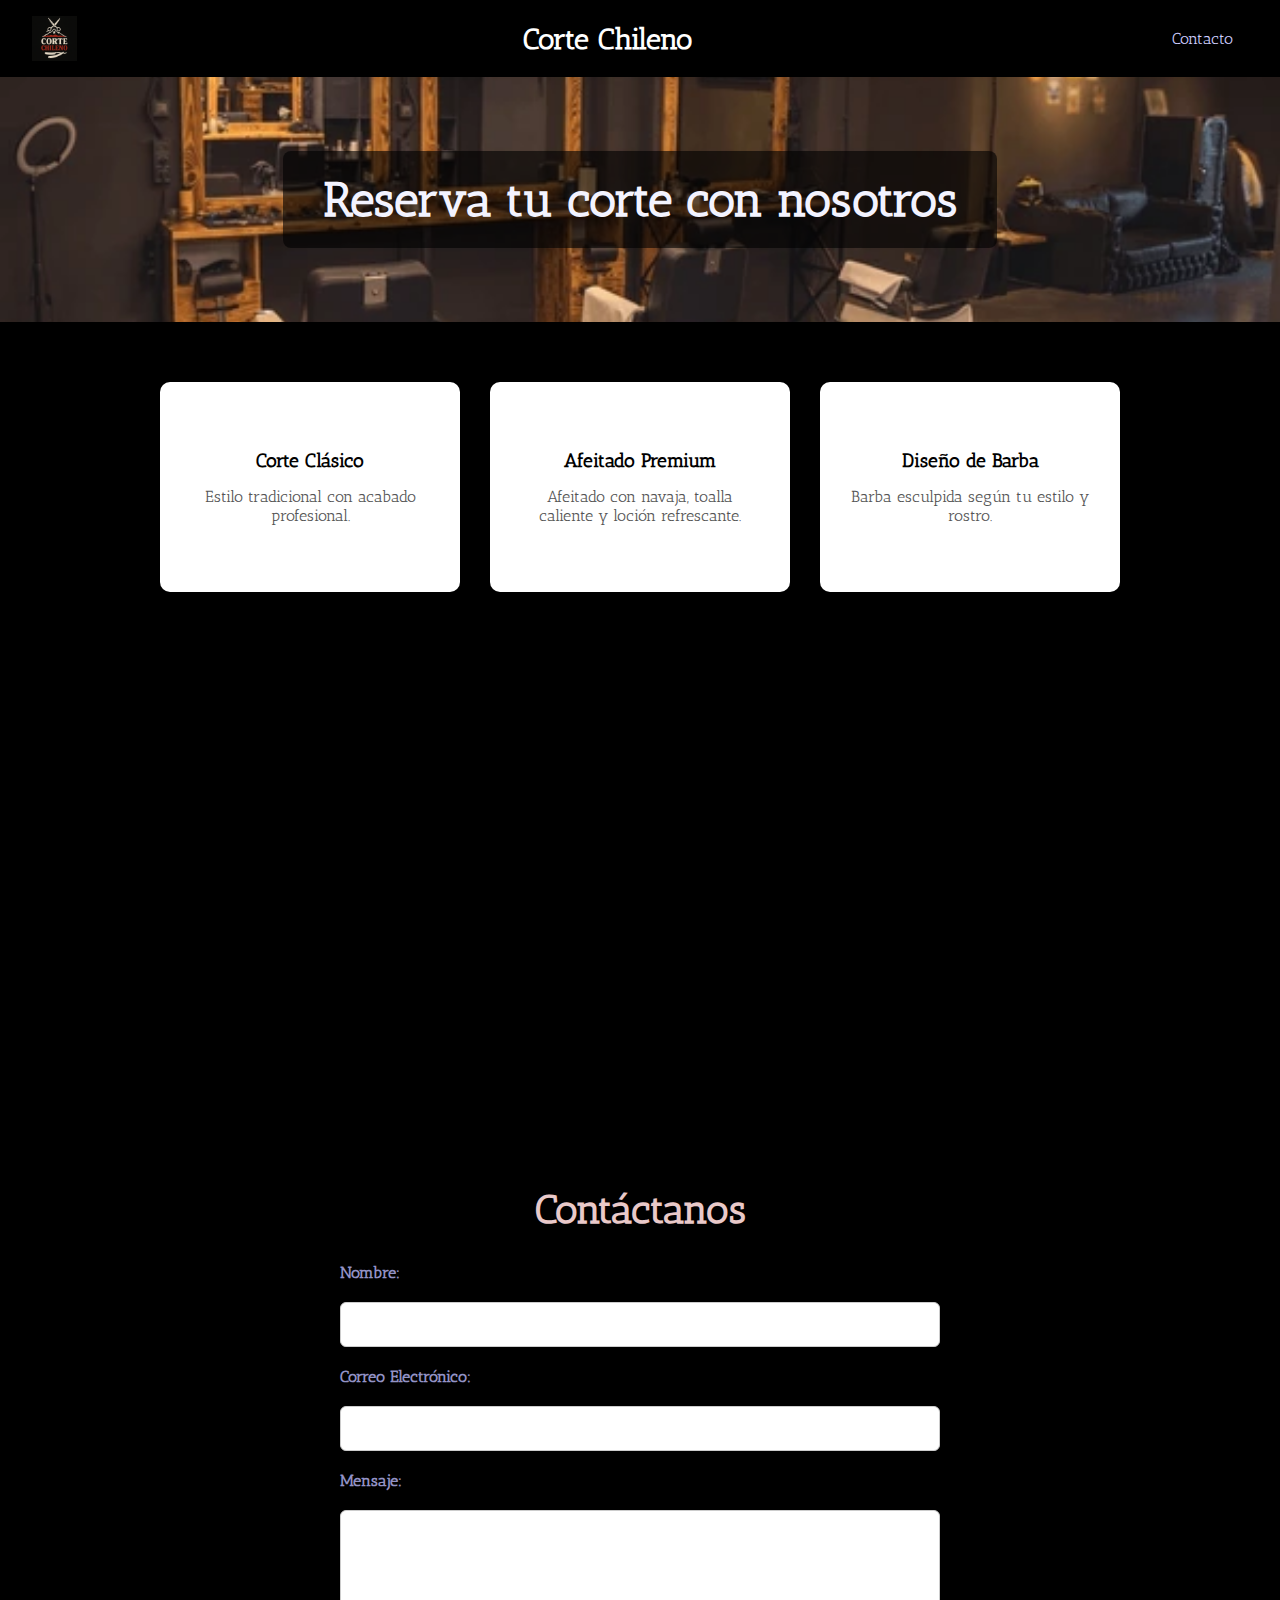
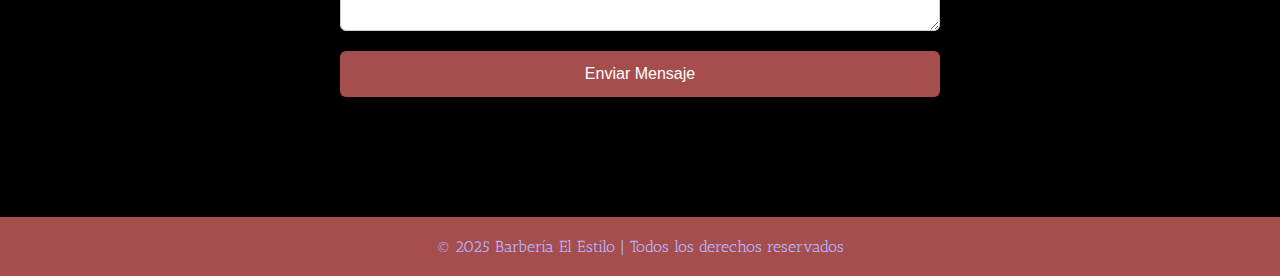
<file: Index.html>
<!DOCTYPE html>
<html lang="es">
  <head>
    <meta charset="UTF-8" />
    <meta name="viewport" content="width=device-width, initial-scale=1.0" />
    <title>Corte Chileno</title>
    <link rel="stylesheet" href="style.css" />
  </head>
  <body>
    <!-- Header -->
    <header>
      <img src="/logoact.png" alt="" />
      <h1>Corte Chileno</h1>
      <nav>
        <a href="#contacto" class="contactoheader">Contacto</a>
      </nav>
    </header>
    <!-- Seccion Hero == Main -->
    <section class="hero">
      <h2>Reserva tu corte con nosotros</h2>
    </section>
<!-- Cards -->
    <section id="servicios" class="services">
      <div class="card">
        <h3>Corte Clásico</h3>
        <p>Estilo tradicional con acabado profesional.</p>
      </div>
      <div class="card">
        <h3>Afeitado Premium</h3>
        <p>Afeitado con navaja, toalla caliente y loción refrescante.</p>
      </div>
      <div class="card">
        <h3>Diseño de Barba</h3>
        <p>Barba esculpida según tu estilo y rostro.</p>
      </div>
    </section>

    <!-- Sección de Contacto -->

    <section id="contacto" class="contacto">
      <div>
        <iframe
          src="https://www.google.com/maps/embed?pb=!1m18!1m12!1m3!1d47839.90072346778!2d-73.0032727783203!3d-41.46104989999999!2m3!1f0!2f0!3f0!3m2!1i1024!2i768!4f13.1!3m3!1m2!1s0x96183b0a1ae797a7%3A0x9fd447ff46ee39e4!2sCHRISA%20BARBER%20STUDIO!5e0!3m2!1ses!2scl!4v1747938795597!5m2!1ses!2scl"
          width="600"
          height="450"
          style="border: 0"
          allowfullscreen=""
          loading="lazy"
          referrerpolicy="no-referrer-when-downgrade"
        ></iframe>
      </div>
      <br>
      <div>
        <h2>Contáctanos</h2>
        <form action="#" method="post">
          <label for="nombre">Nombre:</label>
          <input type="text" id="nombre" name="nombre" required />

          <label for="correo">Correo Electrónico:</label>
          <input type="email" id="correo" name="correo" required />

          <label for="mensaje">Mensaje:</label>
          <textarea id="mensaje" name="mensaje" rows="5" required></textarea>

          <button type="submit">Enviar Mensaje</button>
        </form>
      </div>
    </section>

    <footer>
      <p>© 2025 Barbería El Estilo | Todos los derechos reservados</p>
    </footer>
    <script src="Index.js"></script>
  </body>
</html>
</file>
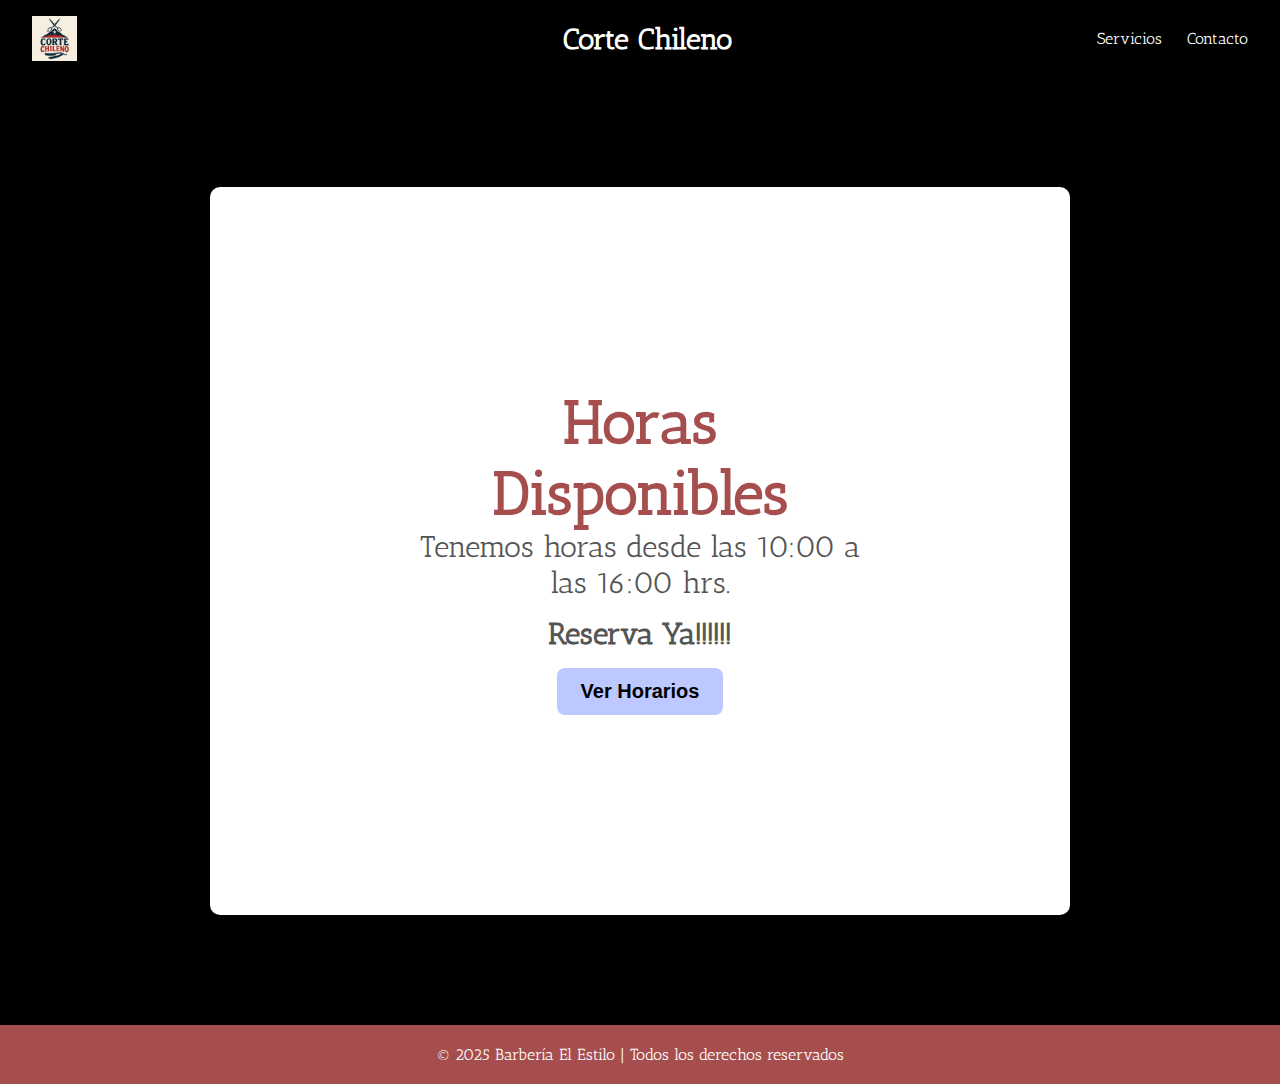
<file: barberia.html>
<!DOCTYPE html>
<html lang="es">
  <head>
    <meta charset="UTF-8" />
    <meta name="viewport" content="width=device-width, initial-scale=1.0" />
    <title>Corte Chileno</title>
    <link rel="stylesheet" href="style2.css" />
    
  </head>
  <body>
    <header>
      <img src="/LogoCorteCh.png" alt="" />
      <h1 style="position: relative; left: 70px">Corte Chileno</h1>
      <nav>
        <a href="#servicios">Servicios</a>
        <a href="#contacto">Contacto</a>
      </nav>
    </header>

    <section id="servicios" class="services">
  <div class="container">
    <!-- Caja 1: Horas Disponibles -->
    <div class="card" id="caja1">
      <h1>Horas Disponibles</h1>
      <p>Tenemos horas desde las 10:00 a las 16:00 hrs.</p>
      <p style="padding-top: 15px;"><strong>Reserva Ya!!!!!!</strong></p>
      <button class="cta-button" onclick="reemplazarCaja()">Ver Horarios</button>
    </div>

    <!-- Caja 2: Reserva Tu Hora (oculto) -->
    <div class="card" id="caja2" style="display: none;">
      <h2>Reserva Tu Hora</h2>
      <select id="horaSeleccionada">
        <option>Horas disponibles</option>
        <option>10:00</option>
        <option>11:00</option>
        <option>12:00</option>
        <option>13:00</option>
        <option>14:00</option>
        <option>15:00</option>
        <option>16:00</option>
      </select>
      <br>
      <button class="cta-button" onclick="confirmarReserva()">Reservar</button>
    </div>
  </div>
    </section>

    <footer>
      <p>© 2025 Barbería El Estilo | Todos los derechos reservados</p>
    </footer>

    <script src="barberia1.js"></script>
  </body>
</html>
</file>
<file: style.css>
@import url('https://fonts.googleapis.com/css2?family=Antic+Slab&family=Comfortaa:wght@300..700&family=Comic+Relief:wght@400;700&family=Quicksand:wght@300..700&display=swap');

* {
  box-sizing: border-box;
  margin: 0;
  padding: 0;
}

body {
  font-family: "Segoe UI", sans-serif;
  background: #f9f9f9;
  color: #333;
  font-family: "Antic Slab", serif;
  font-weight: 400;
  font-style: normal;
  background-color: #000;
}

img {
  width: 45px;
  height: auto;
}

header {
  background: #000000;
  color: rgb(255, 255, 255);
  padding: 1em 2em;
  display: flex;
  justify-content: space-between;
  align-items: center;
}

header h1 {
  margin: 0;
  font-size: 1.8em;
}

.contactoheader{
  color: rgb(206, 206, 255);
  padding-top: 5px;
  padding-bottom: 5px;
  padding-left: 15px;
  padding-right: 15px;
}

.contactoheader:hover{
  background-color: rgb(74, 74, 74);
  border-radius: 10%;

}

nav a {
  color: #fff;
  margin-left: 20px;
  text-decoration: none;
  font-weight: 500;
}

.hero {
  background: url("/FondoHeader.webp")
    no-repeat center center/cover;
  height: 245px;
  display: flex;
  align-items: center;
  justify-content: center;
}

.hero h2 {
  color: #f3f3ff;
  font-size: 3em;
  background: rgba(0, 0, 0, 0.6);
  padding: 20px 40px;
  border-radius: 8px;
}

.services {
  display: flex;
  justify-content: center;
  gap: 30px;
  margin: 60px auto;
  max-width: 1000px;
  padding: 0 20px;
  background-color: #000;
}

.card {
  background: #fff;
  border-radius: 10px;
  box-shadow: 0 4px 10px rgba(0, 0, 0, 0.1);
  flex: 1;
  padding: 30px;
  text-align: center;
  transition: transform 0.3s ease;
  padding-top: 7%;
  padding-bottom: 7%;
}

.card:hover {
  transform: translateY(-5px);
  background-color: rgb(212, 217, 255);
}

.card h3 {
  margin-bottom: 15px;
  color: #000;
}

.card p {
  color: #555;
}


.contacto {
  background: #000000;
  padding: 60px 20px;
  text-align: center;

}

.contacto h2 {
  font-size: 2.5em;
  color: #e9c9c9;
  margin-bottom: 30px;
}

.contacto form {
  max-width: 600px;
  margin: 0 auto;
  display: flex;
  flex-direction: column;
  gap: 20px;
}

.contacto label {
  text-align: left;
  font-weight: bold;
  color: #9292c5;
}

.contacto input,
.contacto textarea {
  padding: 12px;
  font-size: 1em;
  border: 1px solid #ccc;
  border-radius: 6px;
  resize: vertical;
  font-family: inherit;
}

.contacto button {
  background-color: #a64e4e;
  color: #fff;
  border: none;
  padding: 14px;
  font-size: 1em;
  border-radius: 6px;
  cursor: pointer;
  transition: background-color 0.3s ease;
}

.contacto button:hover {
  background-color: #d13a3a;
}

footer {
  background: #a64e4e;
  color: rgb(182, 182, 255);
  text-align: center;
  padding: 20px;
  margin-top: 60px;
}
</file>
<file: style2.css>
@import url('https://fonts.googleapis.com/css2?family=Antic+Slab&family=Comfortaa:wght@300..700&family=Comic+Relief:wght@400;700&family=Quicksand:wght@300..700&display=swap');

* {
  box-sizing: border-box;
  margin: 0;
  padding: 0;
}
body {
  font-family: "Segoe UI", sans-serif;
  background: #000000;
  color: #333;
  font-family: "Antic Slab", serif;
  font-weight: 400;
  font-style: normal;
}

img {
  width: 45px;
  height: auto;
}

header {
  background: #000;
  color: rgb(255, 255, 255);
  padding: 1em 2em;
  display: flex;
  justify-content: space-between;
  align-items: center;
}

.contactoheader{
  color: rgb(206, 206, 255);
  padding-top: 5px;
  padding-bottom: 5px;
  padding-left: 15px;
  padding-right: 15px;
}

.contactoheader:hover{
  background-color: rgb(74, 74, 74);
  border-radius: 10%;
}

header h1 {
  margin: 0;
  font-size: 1.8em;
}

nav a {
  color: #fff;
  margin-left: 20px;
  text-decoration: none;
  font-weight: 500;
}

div {
    font-size: 30px;
    padding: 50px;
    
}

.services {
  display: flex;
  justify-content: center;
  gap: 30px;
  margin: 60px auto;
  max-width: 1000px;
  padding: 0 20px;
}

.card {
  background: #fff;
  border-radius: 10px;
  box-shadow: 0 4px 10px rgba(0, 0, 0, 0.1);
  flex: 1;
  padding: 200px;
  text-align: center;
  transition: transform 0.3s ease;
}

.card h1{
  color: #a64e4e;
}

.card:hover {
  transform: translateY(-5px);
}

.card h3 {
  margin-bottom: 15px;
  color: #000;
}

.card p {
  color: #555;
}

    .cta-button {
      background: #bcc8ff;
      color: black;
      padding: 0.75rem 1.5rem;
      border: none;
      border-radius: 8px;
      font-weight: bold;
      margin-top: 1rem;
      cursor: pointer;
      transition: background 0.3s;
      font-size: 20px;
    }

    .cta-button:hover {
      background: #798dcf;
      color: #fff;
    }


    select {
      margin-top: 1rem;
      padding: 0.5rem;
      width: 100%;
      border-radius: 8px;
      border: 1px solid #ccc;
    }

footer {
  background: #a64e4e;
  color: #fff;
  text-align: center;
  padding: 20px;
  margin-top: 60px;
}
</file>
